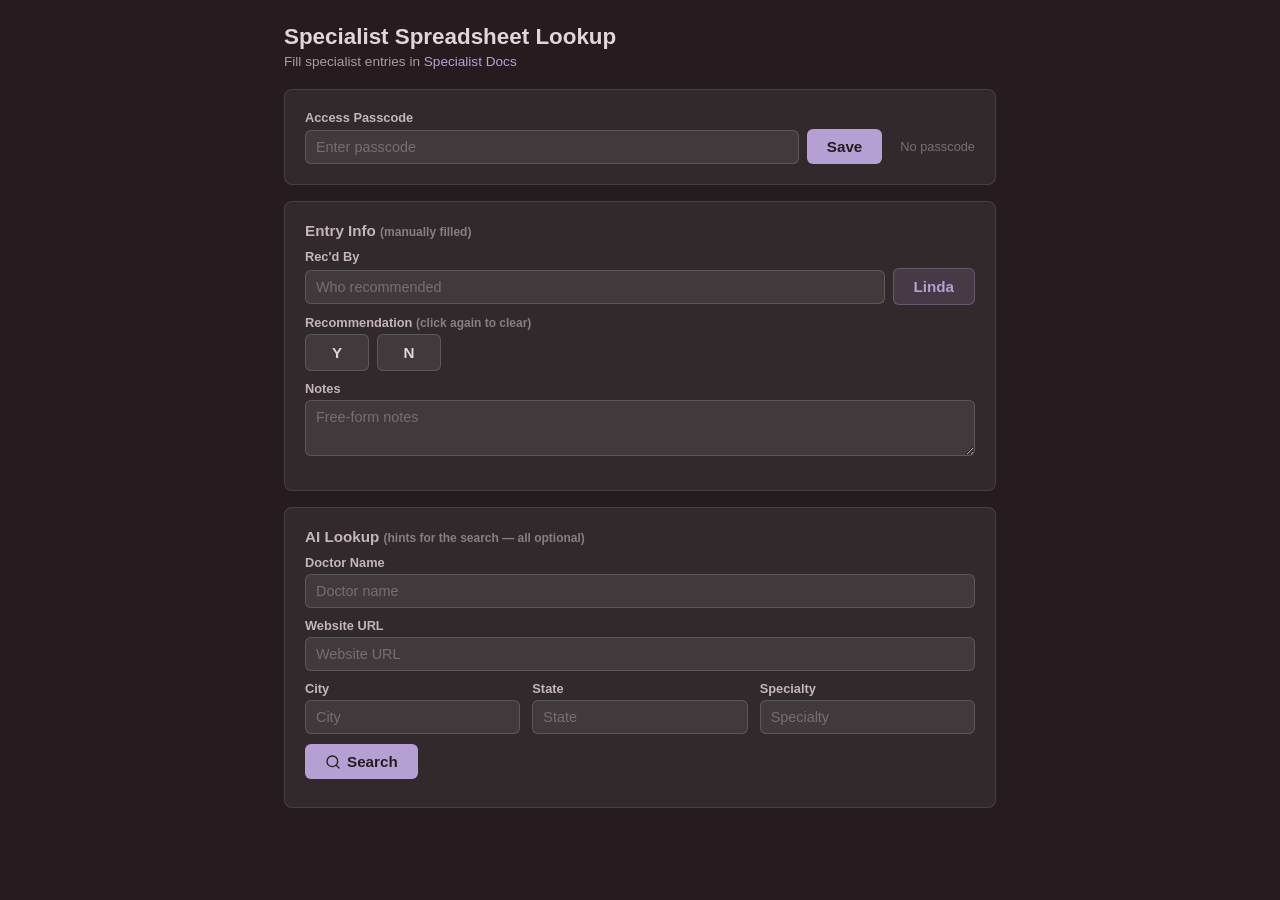
<file: fb171c00d15bb9c1.html>
<!DOCTYPE html>
<html lang="en">
<head>
  <meta charset="UTF-8">
  <meta name="viewport" content="width=device-width, initial-scale=1.0">
  <meta name="robots" content="noindex, nofollow">
  <title>Specialist Lookup</title>
  <style>
    * { box-sizing: border-box; margin: 0; padding: 0; }
    body { font-family: -apple-system, BlinkMacSystemFont, 'Segoe UI', sans-serif; max-width: 760px; margin: 0 auto; padding: 24px; background: rgb(38,28,32); color: #e0d6d9; }
    h1 { font-size: 1.4rem; margin-bottom: 4px; }
    h3 { font-size: 0.95rem; margin-bottom: 10px; color: #c4b5b9; }
    .subtitle { color: #a89a9e; font-size: 0.85rem; margin-bottom: 20px; }
    .subtitle a { color: rgb(180,160,210); text-decoration: none; }
    .subtitle a:hover { text-decoration: underline; }
    section { background: rgba(255,255,255,0.06); border: 1px solid rgba(255,255,255,0.1); border-radius: 8px; padding: 20px; margin-bottom: 16px; }
    label { display: block; font-size: 0.8rem; font-weight: 600; margin-bottom: 4px; color: #c4b5b9; }
    input[type="text"], input[type="password"], input[type="url"], input[type="number"], textarea {
      width: 100%; padding: 8px 10px; border: 1px solid rgba(255,255,255,0.15); border-radius: 6px; font-size: 0.9rem; margin-bottom: 10px; background: rgba(255,255,255,0.08); color: #e0d6d9; font-family: inherit;
    }
    textarea { resize: vertical; min-height: 56px; }
    input::placeholder, textarea::placeholder { color: #7a6d71; }
    input:focus, textarea:focus { outline: none; border-color: rgb(180,160,210); box-shadow: 0 0 0 2px rgba(180,160,210,0.3); }
    .row { display: flex; gap: 12px; }
    .row > div { flex: 1; }
    button {
      padding: 9px 20px; border: none; border-radius: 6px; font-size: 0.95rem; font-weight: 600; cursor: pointer; transition: background 0.15s;
    }
    .btn-primary { background: rgb(180,160,210); color: rgb(38,28,32); }
    .btn-primary:hover { background: rgb(160,140,195); }
    .btn-primary:disabled { background: rgba(180,160,210,0.4); cursor: not-allowed; }
    .btn-secondary { background: rgba(180,160,210,0.15); color: rgb(180,160,210); border: 1px solid rgba(180,160,210,0.3); }
    .btn-secondary:hover { background: rgba(180,160,210,0.25); }
    .btn-icon { display: inline-flex; align-items: center; gap: 6px; }
    .btn-icon svg { width: 16px; height: 16px; }
    .status-pill { display: inline-block; margin-left: 10px; font-size: 0.8rem; }
    .status-pill.set { color: #6fbf73; }
    .status-pill.unset { color: #7a6d71; }
    #results { display: none; }
    .confidence-badge {
      display: inline-block; padding: 1px 8px; border-radius: 10px; font-weight: 700; font-size: 0.8rem; color: #fff;
    }
    .stats { font-size: 0.78rem; color: #8a7d81; margin-top: 10px; display: flex; flex-wrap: wrap; gap: 4px 16px; }
    .stat-item { display: inline-flex; align-items: center; gap: 4px; }
    .error { color: #ef5350; font-size: 0.85rem; margin-top: 8px; white-space: pre-wrap; }
    .ok-msg { color: #6fbf73; font-size: 0.85rem; margin-top: 8px; }
    .spinner { display: inline-block; width: 14px; height: 14px; border: 2px solid rgba(255,255,255,0.15); border-top-color: rgb(180,160,210); border-radius: 50%; animation: spin 0.6s linear infinite; vertical-align: middle; margin-right: 6px; }
    @keyframes spin { to { transform: rotate(360deg); } }
    .field-grid { display: grid; grid-template-columns: 1fr 1fr; gap: 10px 12px; }
    .field-grid .full { grid-column: 1 / -1; }
    .section-hint { font-size: 0.75rem; color: #8a7d81; margin-bottom: 10px; }
    .yn-group { display: flex; gap: 8px; margin-bottom: 10px; }
    .yn-btn { flex: 0 0 64px; padding: 9px 0; background: rgba(255,255,255,0.08); color: #e0d6d9; border: 1px solid rgba(255,255,255,0.15); border-radius: 6px; font-weight: 600; cursor: pointer; }
    .yn-btn:hover { background: rgba(255,255,255,0.14); }
    .yn-btn.active { background: rgb(180,160,210); color: rgb(38,28,32); border-color: rgb(180,160,210); }
  </style>
</head>
<body>
  <h1>Specialist Spreadsheet Lookup</h1>
  <p class="subtitle">Fill specialist entries in <a href="https://docs.google.com/spreadsheets/d/16W8Ww12LPx_zIERXYRNdT2VoAsUKqEi3X2edYB291-s/edit?gid=963110880#gid=963110880">Specialist Docs</a></p>

  <!-- Passcode -->
  <section>
    <label for="passcode">Access Passcode</label>
    <div style="display:flex; gap:8px; align-items:center;">
      <input type="password" id="passcode" placeholder="Enter passcode" style="margin-bottom:0; flex:1;">
      <button class="btn-primary" onclick="savePasscode()">Save</button>
      <span id="passcodeStatus" class="status-pill unset">No passcode</span>
    </div>
  </section>

  <!-- Manual entry info -->
  <section>
    <h3>Entry Info <span class="section-hint">(manually filled)</span></h3>
    <label for="recdBy">Rec'd By</label>
    <div style="display:flex; gap:8px; align-items:center; margin-bottom:10px;">
      <input type="text" id="recdBy" placeholder="Who recommended" style="margin-bottom:0; flex:1;">
      <button type="button" class="btn-secondary" onclick="document.getElementById('recdBy').value='Linda'">Linda</button>
    </div>
    <label>Recommendation <span class="section-hint">(click again to clear)</span></label>
    <div class="yn-group">
      <button type="button" class="yn-btn" data-val="Y" onclick="setRecommendation('Y')">Y</button>
      <button type="button" class="yn-btn" data-val="N" onclick="setRecommendation('N')">N</button>
    </div>
    <label for="notesManual">Notes</label>
    <textarea id="notesManual" placeholder="Free-form notes"></textarea>
  </section>

  <!-- AI Search -->
  <section>
    <h3>AI Lookup <span class="section-hint">(hints for the search — all optional)</span></h3>
    <label for="doctorName">Doctor Name</label>
    <input type="text" id="doctorName" placeholder="Doctor name">
    <label for="websiteUrl">Website URL</label>
    <input type="url" id="websiteUrl" placeholder="Website URL">
    <div class="row">
      <div>
        <label for="searchCity">City</label>
        <input type="text" id="searchCity" placeholder="City">
      </div>
      <div>
        <label for="searchState">State</label>
        <input type="text" id="searchState" placeholder="State">
      </div>
      <div>
        <label for="specialty">Specialty</label>
        <input type="text" id="specialty" placeholder="Specialty">
      </div>
    </div>
    <button class="btn-primary btn-icon" id="searchBtn" onclick="search()">
      <svg xmlns="http://www.w3.org/2000/svg" width="24" height="24" viewBox="0 0 24 24" fill="none" stroke="currentColor" stroke-width="2" stroke-linecap="round" stroke-linejoin="round"><path d="m21 21-4.34-4.34"/><circle cx="11" cy="11" r="8"/></svg>
      <span id="searchBtnText">Search</span>
    </button>
    <span id="searchStatus"></span>
    <div id="searchError" class="error"></div>
  </section>

  <!-- Review & Submit -->
  <section id="results">
    <h3>Review &amp; Submit <span class="section-hint">(edit anything before submitting)</span></h3>
    <div class="field-grid">
      <div class="full"><label for="f_doctor_name">Doctor Name</label><input type="text" id="f_doctor_name"></div>
      <div class="full"><label for="f_website">Website</label>
        <div style="display:flex; gap:8px; align-items:center;">
          <input type="text" id="f_website" style="margin-bottom:0; flex:1;">
          <button type="button" class="btn-secondary btn-icon" onclick="verifyWebsite()" title="Open site to verify">
            <svg xmlns="http://www.w3.org/2000/svg" width="24" height="24" viewBox="0 0 24 24" fill="none" stroke="currentColor" stroke-width="2" stroke-linecap="round" stroke-linejoin="round"><path d="M15 3h6v6"/><path d="M10 14 21 3"/><path d="M18 13v6a2 2 0 0 1-2 2H5a2 2 0 0 1-2-2V8a2 2 0 0 1 2-2h6"/></svg>
            Verify
          </button>
        </div>
      </div>
      <div><label for="f_title">Title</label><input type="text" id="f_title"></div>
      <div><label for="f_field">Field</label><input type="text" id="f_field"></div>
      <div><label for="f_subspecialty">Subspecialty</label><input type="text" id="f_subspecialty"></div>
      <div><label for="f_email">Email</label><input type="text" id="f_email"></div>
      <div class="full"><label for="f_street">Street</label><input type="text" id="f_street"></div>
      <div><label for="f_city">City</label><input type="text" id="f_city"></div>
      <div><label for="f_state">State</label><input type="text" id="f_state"></div>
      <div><label for="f_country">Country</label><input type="text" id="f_country"></div>
      <div><label for="f_phone">Phone</label><input type="text" id="f_phone"></div>
      <div class="full"><label for="f_chases_notes">Chase's Notes <span class="section-hint">(flags: doesn't take insurance; no longer practicing; outside the U.S.; accepts telehealth; multiple locations; multiple phone numbers)</span></label><textarea id="f_chases_notes"></textarea></div>
    </div>

    <div class="stats">
      <span class="stat-item"><span id="confidenceBadge" class="confidence-badge"></span></span>
      <span class="stat-item" id="statTime"></span>
      <span class="stat-item" id="statCost"></span>
      <span class="stat-item" id="statSearches"></span>
      <span class="stat-item" id="statIn"></span>
      <span class="stat-item" id="statOut"></span>
    </div>

    <div style="margin-top:14px; display:flex; gap:10px; align-items:center; flex-wrap:wrap;">
      <button class="btn-primary btn-icon" id="submitBtn" onclick="submitRow()">
        <svg xmlns="http://www.w3.org/2000/svg" width="24" height="24" viewBox="0 0 24 24" fill="none" stroke="currentColor" stroke-width="2" stroke-linecap="round" stroke-linejoin="round"><path d="M5 12h14"/><path d="m12 5 7 7-7 7"/></svg>
        <span id="submitBtnText">Submit to Sheet</span>
      </button>
      <button class="btn-secondary" onclick="resetForNewSearch()">New Entry</button>
      <span id="submitStatus"></span>
    </div>
    <div id="submitError" class="error"></div>
    <div id="submitOk" class="ok-msg"></div>
  </section>

  <script>
    // -------- Config --------
    // Paste your Apps Script Web App /exec URL here after deploying Code.gs.
    const APPS_SCRIPT_URL = 'https://script.google.com/macros/s/AKfycbzkOcbFw0r8iWkoF0QFwK0GmgRAuUaQ61vfGM3ckHorc6Rl5JKQecnoNngemK3MpaZy/exec';

    // -------- Passcode (stored locally so it persists across tabs) --------
    function savePasscode() {
      const v = document.getElementById('passcode').value.trim();
      if (!v) return;
      localStorage.setItem('specialist_passcode', v);
      document.getElementById('passcode').value = '';
      updatePasscodeStatus();
    }
    function updatePasscodeStatus() {
      const el = document.getElementById('passcodeStatus');
      if (localStorage.getItem('specialist_passcode')) {
        el.textContent = 'Passcode set ✓';
        el.className = 'status-pill set';
      } else {
        el.textContent = 'No passcode';
        el.className = 'status-pill unset';
      }
    }
    updatePasscodeStatus();

    function getPasscode() {
      return localStorage.getItem('specialist_passcode') || '';
    }

    // -------- Backend call (avoids CORS preflight by using text/plain) --------
    async function callBackend(payload) {
      if (!APPS_SCRIPT_URL || APPS_SCRIPT_URL.startsWith('REPLACE_')) {
        throw new Error('Backend URL not configured. Edit APPS_SCRIPT_URL in index.html.');
      }
      const resp = await fetch(APPS_SCRIPT_URL, {
        method: 'POST',
        headers: { 'Content-Type': 'text/plain;charset=utf-8' },
        body: JSON.stringify(payload),
      });
      const text = await resp.text();
      let data;
      try { data = JSON.parse(text); } catch (_) { throw new Error('Bad response from backend: ' + text.slice(0, 200)); }
      if (!data.ok) throw new Error(data.error || 'Unknown backend error');
      return data;
    }

    // -------- Confidence color --------
    function getConfidenceColor(score) {
      if (score <= 3) return '#c62828';
      if (score <= 5) return '#e65100';
      if (score <= 7) return '#f9a825';
      return '#2e7d32';
    }

    function estimateCost(usage, numSearches) {
      const inputCost  = (usage.input_tokens  || 0) / 1_000_000 * 3;
      const outputCost = (usage.output_tokens || 0) / 1_000_000 * 15;
      const searchCost = numSearches * 0.01;
      return inputCost + outputCost + searchCost;
    }

    // -------- Recommendation Y/N --------
    function setRecommendation(val) {
      const btn = document.querySelector(`.yn-btn[data-val="${val}"]`);
      const alreadyActive = btn && btn.classList.contains('active');
      document.querySelectorAll('.yn-btn').forEach(b => b.classList.remove('active'));
      if (btn && !alreadyActive) btn.classList.add('active');
    }
    function getRecommendation() {
      const active = document.querySelector('.yn-btn.active');
      return active ? active.dataset.val : '';
    }

    // -------- Open website to verify --------
    function verifyWebsite() {
      let url = document.getElementById('f_website').value.trim();
      if (!url) return;
      if (!/^https?:\/\//i.test(url)) url = 'https://' + url;
      window.open(url, '_blank', 'noopener');
    }

    // -------- Reset --------
    function resetForNewSearch() {
      ['recdBy','notesManual','doctorName','websiteUrl','searchCity','searchState','specialty',
       'f_doctor_name','f_website','f_title','f_field','f_subspecialty','f_email','f_street','f_city',
       'f_state','f_country','f_phone','f_chases_notes'].forEach(id => {
         const el = document.getElementById(id); if (el) el.value = '';
      });
      document.querySelectorAll('.yn-btn').forEach(b => b.classList.remove('active'));
      document.getElementById('results').style.display = 'none';
      document.getElementById('searchError').textContent = '';
      document.getElementById('submitError').textContent = '';
      document.getElementById('submitOk').textContent = '';
      document.getElementById('recdBy').focus();
    }

    // -------- Main search --------
    async function search() {
      if (!getPasscode()) {
        document.getElementById('searchError').textContent = 'Please set your passcode first.';
        return;
      }

      const name      = document.getElementById('doctorName').value.trim();
      const url       = document.getElementById('websiteUrl').value.trim();
      const city      = document.getElementById('searchCity').value.trim();
      const state     = document.getElementById('searchState').value.trim();
      const specialty = document.getElementById('specialty').value.trim();
      const cityState = [city, state].filter(Boolean).join(', ');

      if (!name && !url) {
        document.getElementById('searchError').textContent = 'Please enter at least a doctor name or website URL.';
        return;
      }

      document.getElementById('searchError').textContent = '';
      document.getElementById('submitError').textContent = '';
      document.getElementById('submitOk').textContent = '';
      const btn = document.getElementById('searchBtn');
      btn.disabled = true;
      document.getElementById('searchStatus').innerHTML = '<span class="spinner"></span>Searching...';

      const startTime = performance.now();

      let query = 'Look up this medical provider and return their information:\n';
      if (name)      query += `Name: ${name}\n`;
      if (url)       query += `Website/URL: ${url}\n`;
      if (cityState) query += `Location: ${cityState}\n`;
      if (specialty) query += `Specialty: ${specialty}\n`;

      const systemPrompt = `You are a medical provider research assistant. Given provider details, use web search to find accurate information about the provider.

CRITICAL: Your final response must be ONLY a raw JSON object. No introductory text, no explanation, no markdown, no code fences. Just the JSON object starting with { and ending with }.

The JSON object must have these exact fields, matching the spreadsheet columns (# | Doctor Name | Rec'd By | Recommendation | Website | Title | Field | Subspecialty | Street | City | State | Email | Phone | Notes | Year | Country | Chase's Notes). You fill the AI-derived fields only:
{
  "doctor_name": "(Dr) First Last — if they are a doctor, prefix with 'Dr' (no period), then first name, then last name. Do NOT include suffixes like MD, DO, etc. in this field. Example: 'Dr Jane Smith' or 'Jane Smith' if not a doctor.",
  "website": "Their practice/profile URL",
  "title": "Their professional title/credentials (MD, DO, NP, PA-C, DPT, etc.)",
  "field": "Broad medical specialty only (e.g. Rheumatology, Cardiology, Genetics, Physical Therapy, Allergy & Immunology). No subspecialties here.",
  "subspecialty": "Subspecialty if applicable (e.g. Pediatric Rheumatology, Interventional Cardiology). Empty string if none.",
  "street": "Practice street address",
  "city": "City",
  "state": "State/Province abbreviation (2 letters for U.S.)",
  "country": "Country name (e.g. United States, Canada, United Kingdom)",
  "email": "Practice or provider email if publicly listed. Leave as empty string if not clearly found — do NOT guess.",
  "phone": "Phone number",
  "chases_notes": "Only include flags from this exact list, separated by semicolons, if they apply: doesn't take insurance; no longer practicing; outside the U.S.; accepts telehealth; multiple locations; multiple phone numbers. For 'multiple locations' and 'multiple phone numbers', just note that there are several — do NOT try to figure out which clinic the provider primarily works at, or which number is phone vs. fax. That can be sorted out later. If none apply, use an empty string.",
  "confidence": 8
}

The "confidence" field is 0-10: how confident you are in the accuracy of the data.
- 9-10: Found official website or verified directory listing with all details confirmed
- 7-8: Found on reputable medical directories, most details confirmed
- 5-6: Found some info but had to piece together from multiple sources
- 3-4: Limited info found, some fields are best guesses
- 0-2: Very little found, most fields uncertain

If you cannot find a field, use an empty string "". Never make up information — leave fields blank rather than guessing. Email and phone especially: leave blank rather than guessing.

Remember: output ONLY the JSON object. No other text before or after it.`;

      try {
        const backend = await callBackend({
          action: 'lookup',
          passcode: getPasscode(),
          anthropicRequest: {
            model: 'claude-sonnet-4-6',
            max_tokens: 1500,
            system: systemPrompt,
            tools: [{ type: 'web_search_20250305', name: 'web_search', max_uses: 5 }],
            messages: [{ role: 'user', content: query }],
          },
        });

        const data = backend.data;
        const elapsed = ((performance.now() - startTime) / 1000).toFixed(1);

        let numSearches = 0;
        for (const block of data.content) {
          if (block.type === 'web_search_tool_result') numSearches++;
        }

        const textBlocks = data.content
          .filter(b => b.type === 'text' && b.text.trim())
          .map(b => b.text.trim());

        if (textBlocks.length === 0) throw new Error('No text response from API.');

        let result = null;
        for (const raw of textBlocks) {
          let cleaned = raw.replace(/```(?:json)?\s*/gi, '').replace(/\s*```/gi, '').trim();
          try { result = JSON.parse(cleaned); break; } catch (_) {}
          const match = cleaned.match(/\{[^{}]*"confidence"\s*:\s*\d+[^{}]*\}/s);
          if (match) { try { result = JSON.parse(match[0]); break; } catch (_) {} }
          const broad = cleaned.match(/\{[\s\S]*\}/);
          if (broad) { try { result = JSON.parse(broad[0]); break; } catch (_) {} }
        }
        if (!result) throw new Error('Could not parse JSON from response:\n' + textBlocks[textBlocks.length - 1].slice(0, 300));

        // Populate editable fields (only overwrite empty ones so manual edits survive re-search)
        const map = {
          f_doctor_name: 'doctor_name',
          f_website:     'website',
          f_title:       'title',
          f_field:       'field',
          f_subspecialty:'subspecialty',
          f_email:       'email',
          f_street:      'street',
          f_city:        'city',
          f_state:       'state',
          f_country:     'country',
          f_phone:       'phone',
          f_chases_notes:'chases_notes',
        };
        for (const [fid, key] of Object.entries(map)) {
          const el = document.getElementById(fid);
          if (!el.value) el.value = result[key] || '';
        }

        // Confidence + stats
        const confidence = Math.round(result.confidence ?? 0);
        const badge = document.getElementById('confidenceBadge');
        badge.textContent = `Confidence: ${confidence}/10`;
        badge.style.background = getConfidenceColor(confidence);

        const cost = estimateCost(data.usage, numSearches);
        document.getElementById('statTime').textContent      = elapsed + 's';
        document.getElementById('statCost').textContent      = '~$' + cost.toFixed(4);
        document.getElementById('statSearches').textContent  = numSearches + ' searches';
        document.getElementById('statIn').textContent        = data.usage.input_tokens + ' in';
        document.getElementById('statOut').textContent       = data.usage.output_tokens + ' out';

        document.getElementById('results').style.display = 'block';
      } catch (err) {
        document.getElementById('searchError').textContent = err.message;
      } finally {
        btn.disabled = false;
        document.getElementById('searchStatus').innerHTML = '';
      }
    }

    // -------- Submit to sheet --------
    async function submitRow() {
      if (!getPasscode()) {
        document.getElementById('submitError').textContent = 'Please set your passcode first.';
        return;
      }

      const stamp = new Date().toLocaleDateString('en-US', { month: 'long', day: 'numeric', year: 'numeric' });
      const chasesNotes = document.getElementById('f_chases_notes').value.trim();
      const stampLine = `Generated from form submission ${stamp}`;
      const chasesNotesWithStamp = chasesNotes ? `${chasesNotes}; ${stampLine}` : stampLine;

      const row = {
        '#':              '',
        'Doctor Name':    document.getElementById('f_doctor_name').value.trim(),
        "Rec'd By":       document.getElementById('recdBy').value.trim(),
        'Recommendation': getRecommendation(),
        'Website':        document.getElementById('f_website').value.trim(),
        'Title':          document.getElementById('f_title').value.trim(),
        'Field':          document.getElementById('f_field').value.trim(),
        'Subspecialty':   document.getElementById('f_subspecialty').value.trim(),
        'Street':         document.getElementById('f_street').value.trim(),
        'City':           document.getElementById('f_city').value.trim(),
        'State':          document.getElementById('f_state').value.trim(),
        'Email':          document.getElementById('f_email').value.trim(),
        'Phone':          document.getElementById('f_phone').value.trim(),
        'Notes':          document.getElementById('notesManual').value.trim(),
        'Year':           String(new Date().getFullYear()),
        'Country':        document.getElementById('f_country').value.trim(),
        "Chase's Notes":  chasesNotesWithStamp,
      };

      const btn = document.getElementById('submitBtn');
      btn.disabled = true;
      document.getElementById('submitError').textContent = '';
      document.getElementById('submitOk').textContent = '';
      document.getElementById('submitStatus').innerHTML = '<span class="spinner"></span>Submitting...';

      try {
        const res = await callBackend({ action: 'submit', passcode: getPasscode(), row });
        document.getElementById('submitOk').textContent = `Added to row ${res.rowNumber}. Ready for next entry.`;
        setTimeout(resetForNewSearch, 800);
      } catch (err) {
        document.getElementById('submitError').textContent = err.message;
      } finally {
        btn.disabled = false;
        document.getElementById('submitStatus').innerHTML = '';
      }
    }

    // -------- Keyboard --------
    document.querySelectorAll('#doctorName, #websiteUrl, #searchCity, #searchState, #specialty').forEach(el => {
      el.addEventListener('keydown', e => { if (e.key === 'Enter') search(); });
    });
    document.getElementById('passcode').addEventListener('keydown', e => { if (e.key === 'Enter') savePasscode(); });
  </script>
</body>
</html>
</file>
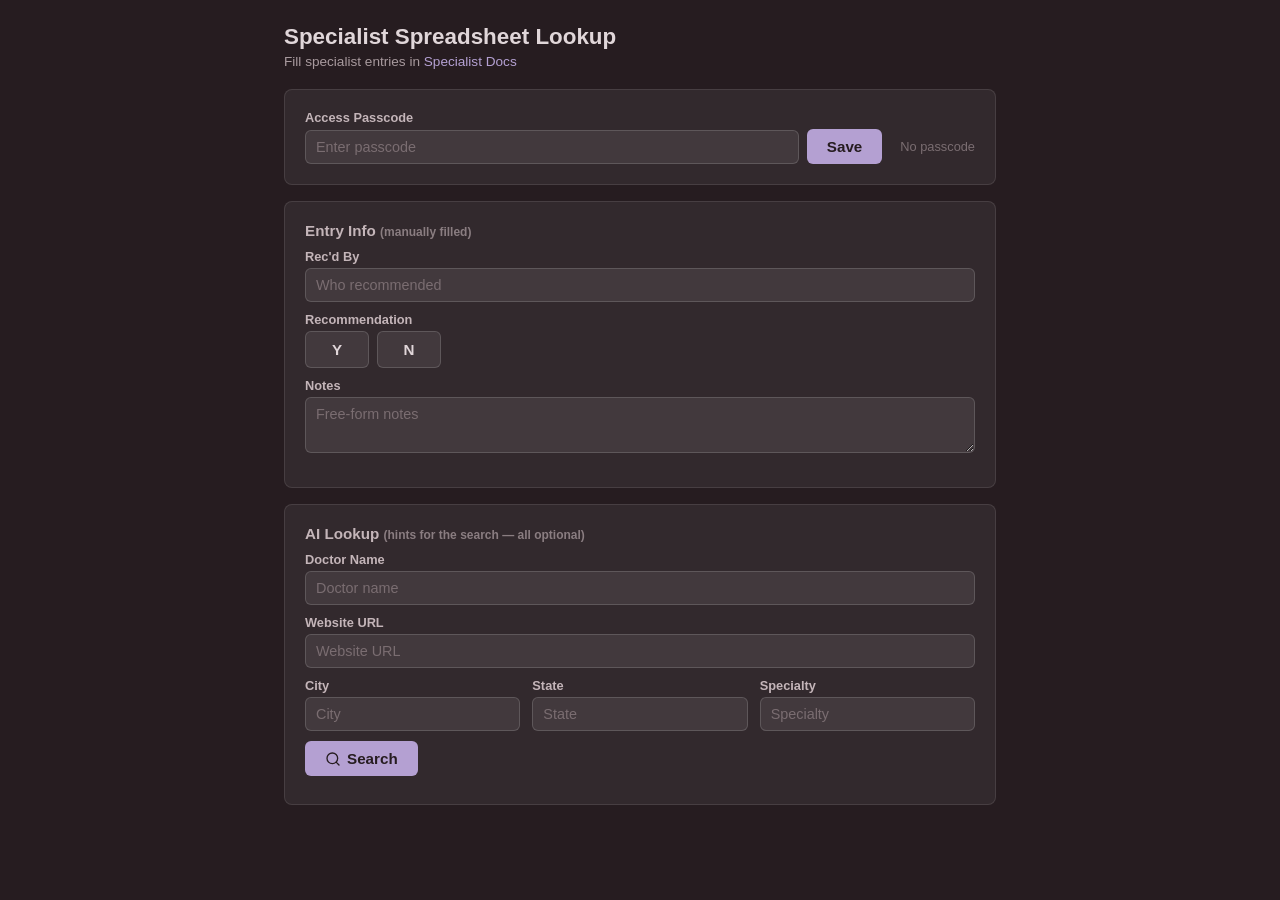
<file: specialist.html>
<!DOCTYPE html>
<html lang="en">
<head>
  <meta charset="UTF-8">
  <meta name="viewport" content="width=device-width, initial-scale=1.0">
  <meta name="robots" content="noindex, nofollow">
  <title>Specialist Lookup</title>
  <style>
    * { box-sizing: border-box; margin: 0; padding: 0; }
    body { font-family: -apple-system, BlinkMacSystemFont, 'Segoe UI', sans-serif; max-width: 760px; margin: 0 auto; padding: 24px; background: rgb(38,28,32); color: #e0d6d9; }
    h1 { font-size: 1.4rem; margin-bottom: 4px; }
    h3 { font-size: 0.95rem; margin-bottom: 10px; color: #c4b5b9; }
    .subtitle { color: #a89a9e; font-size: 0.85rem; margin-bottom: 20px; }
    .subtitle a { color: rgb(180,160,210); text-decoration: none; }
    .subtitle a:hover { text-decoration: underline; }
    section { background: rgba(255,255,255,0.06); border: 1px solid rgba(255,255,255,0.1); border-radius: 8px; padding: 20px; margin-bottom: 16px; }
    label { display: block; font-size: 0.8rem; font-weight: 600; margin-bottom: 4px; color: #c4b5b9; }
    input[type="text"], input[type="password"], input[type="url"], input[type="number"], textarea {
      width: 100%; padding: 8px 10px; border: 1px solid rgba(255,255,255,0.15); border-radius: 6px; font-size: 0.9rem; margin-bottom: 10px; background: rgba(255,255,255,0.08); color: #e0d6d9; font-family: inherit;
    }
    textarea { resize: vertical; min-height: 56px; }
    input::placeholder, textarea::placeholder { color: #7a6d71; }
    input:focus, textarea:focus { outline: none; border-color: rgb(180,160,210); box-shadow: 0 0 0 2px rgba(180,160,210,0.3); }
    .row { display: flex; gap: 12px; }
    .row > div { flex: 1; }
    button {
      padding: 9px 20px; border: none; border-radius: 6px; font-size: 0.95rem; font-weight: 600; cursor: pointer; transition: background 0.15s;
    }
    .btn-primary { background: rgb(180,160,210); color: rgb(38,28,32); }
    .btn-primary:hover { background: rgb(160,140,195); }
    .btn-primary:disabled { background: rgba(180,160,210,0.4); cursor: not-allowed; }
    .btn-secondary { background: rgba(180,160,210,0.15); color: rgb(180,160,210); border: 1px solid rgba(180,160,210,0.3); }
    .btn-secondary:hover { background: rgba(180,160,210,0.25); }
    .btn-icon { display: inline-flex; align-items: center; gap: 6px; }
    .btn-icon svg { width: 16px; height: 16px; }
    .status-pill { display: inline-block; margin-left: 10px; font-size: 0.8rem; }
    .status-pill.set { color: #6fbf73; }
    .status-pill.unset { color: #7a6d71; }
    #results { display: none; }
    .confidence-badge {
      display: inline-block; padding: 1px 8px; border-radius: 10px; font-weight: 700; font-size: 0.8rem; color: #fff;
    }
    .stats { font-size: 0.78rem; color: #8a7d81; margin-top: 10px; display: flex; flex-wrap: wrap; gap: 4px 16px; }
    .stat-item { display: inline-flex; align-items: center; gap: 4px; }
    .error { color: #ef5350; font-size: 0.85rem; margin-top: 8px; white-space: pre-wrap; }
    .ok-msg { color: #6fbf73; font-size: 0.85rem; margin-top: 8px; }
    .spinner { display: inline-block; width: 14px; height: 14px; border: 2px solid rgba(255,255,255,0.15); border-top-color: rgb(180,160,210); border-radius: 50%; animation: spin 0.6s linear infinite; vertical-align: middle; margin-right: 6px; }
    @keyframes spin { to { transform: rotate(360deg); } }
    .field-grid { display: grid; grid-template-columns: 1fr 1fr; gap: 10px 12px; }
    .field-grid .full { grid-column: 1 / -1; }
    .section-hint { font-size: 0.75rem; color: #8a7d81; margin-bottom: 10px; }
    .yn-group { display: flex; gap: 8px; margin-bottom: 10px; }
    .yn-btn { flex: 0 0 64px; padding: 9px 0; background: rgba(255,255,255,0.08); color: #e0d6d9; border: 1px solid rgba(255,255,255,0.15); border-radius: 6px; font-weight: 600; cursor: pointer; }
    .yn-btn:hover { background: rgba(255,255,255,0.14); }
    .yn-btn.active { background: rgb(180,160,210); color: rgb(38,28,32); border-color: rgb(180,160,210); }
  </style>
</head>
<body>
  <h1>Specialist Spreadsheet Lookup</h1>
  <p class="subtitle">Fill specialist entries in <a href="https://docs.google.com/spreadsheets/d/16W8Ww12LPx_zIERXYRNdT2VoAsUKqEi3X2edYB291-s/edit?gid=963110880#gid=963110880">Specialist Docs</a></p>

  <!-- Passcode -->
  <section>
    <label for="passcode">Access Passcode</label>
    <div style="display:flex; gap:8px; align-items:center;">
      <input type="password" id="passcode" placeholder="Enter passcode" style="margin-bottom:0; flex:1;">
      <button class="btn-primary" onclick="savePasscode()">Save</button>
      <span id="passcodeStatus" class="status-pill unset">No passcode</span>
    </div>
  </section>

  <!-- Manual entry info -->
  <section>
    <h3>Entry Info <span class="section-hint">(manually filled)</span></h3>
    <label for="recdBy">Rec'd By</label>
    <input type="text" id="recdBy" placeholder="Who recommended">
    <label>Recommendation</label>
    <div class="yn-group">
      <button type="button" class="yn-btn" data-val="Y" onclick="setRecommendation('Y')">Y</button>
      <button type="button" class="yn-btn" data-val="N" onclick="setRecommendation('N')">N</button>
    </div>
    <label for="notesManual">Notes</label>
    <textarea id="notesManual" placeholder="Free-form notes"></textarea>
  </section>

  <!-- AI Search -->
  <section>
    <h3>AI Lookup <span class="section-hint">(hints for the search — all optional)</span></h3>
    <label for="doctorName">Doctor Name</label>
    <input type="text" id="doctorName" placeholder="Doctor name">
    <label for="websiteUrl">Website URL</label>
    <input type="url" id="websiteUrl" placeholder="Website URL">
    <div class="row">
      <div>
        <label for="searchCity">City</label>
        <input type="text" id="searchCity" placeholder="City">
      </div>
      <div>
        <label for="searchState">State</label>
        <input type="text" id="searchState" placeholder="State">
      </div>
      <div>
        <label for="specialty">Specialty</label>
        <input type="text" id="specialty" placeholder="Specialty">
      </div>
    </div>
    <button class="btn-primary btn-icon" id="searchBtn" onclick="search()">
      <svg xmlns="http://www.w3.org/2000/svg" width="24" height="24" viewBox="0 0 24 24" fill="none" stroke="currentColor" stroke-width="2" stroke-linecap="round" stroke-linejoin="round"><path d="m21 21-4.34-4.34"/><circle cx="11" cy="11" r="8"/></svg>
      <span id="searchBtnText">Search</span>
    </button>
    <span id="searchStatus"></span>
    <div id="searchError" class="error"></div>
  </section>

  <!-- Review & Submit -->
  <section id="results">
    <h3>Review &amp; Submit <span class="section-hint">(edit anything before submitting)</span></h3>
    <div class="field-grid">
      <div class="full"><label for="f_doctor_name">Doctor Name</label><input type="text" id="f_doctor_name"></div>
      <div class="full"><label for="f_website">Website</label><input type="text" id="f_website"></div>
      <div><label for="f_title">Title</label><input type="text" id="f_title"></div>
      <div><label for="f_field">Field</label><input type="text" id="f_field"></div>
      <div><label for="f_subspecialty">Subspecialty</label><input type="text" id="f_subspecialty"></div>
      <div><label for="f_email">Email</label><input type="text" id="f_email"></div>
      <div class="full"><label for="f_street">Street</label><input type="text" id="f_street"></div>
      <div><label for="f_city">City</label><input type="text" id="f_city"></div>
      <div><label for="f_state">State</label><input type="text" id="f_state"></div>
      <div><label for="f_country">Country</label><input type="text" id="f_country"></div>
      <div><label for="f_phone">Phone</label><input type="text" id="f_phone"></div>
      <div class="full"><label for="f_chases_notes">Chase's Notes <span class="section-hint">(flags: doesn't take insurance; no longer practicing; outside the U.S.; accepts telehealth)</span></label><textarea id="f_chases_notes"></textarea></div>
    </div>

    <div class="stats">
      <span class="stat-item"><span id="confidenceBadge" class="confidence-badge"></span></span>
      <span class="stat-item" id="statTime"></span>
      <span class="stat-item" id="statCost"></span>
      <span class="stat-item" id="statSearches"></span>
      <span class="stat-item" id="statIn"></span>
      <span class="stat-item" id="statOut"></span>
    </div>

    <div style="margin-top:14px; display:flex; gap:10px; align-items:center; flex-wrap:wrap;">
      <button class="btn-primary btn-icon" id="submitBtn" onclick="submitRow()">
        <svg xmlns="http://www.w3.org/2000/svg" width="24" height="24" viewBox="0 0 24 24" fill="none" stroke="currentColor" stroke-width="2" stroke-linecap="round" stroke-linejoin="round"><path d="M5 12h14"/><path d="m12 5 7 7-7 7"/></svg>
        <span id="submitBtnText">Submit to Sheet</span>
      </button>
      <button class="btn-secondary" onclick="resetForNewSearch()">New Entry</button>
      <span id="submitStatus"></span>
    </div>
    <div id="submitError" class="error"></div>
    <div id="submitOk" class="ok-msg"></div>
  </section>

  <script>
    // -------- Config --------
    // Paste your Apps Script Web App /exec URL here after deploying Code.gs.
    const APPS_SCRIPT_URL = 'https://script.google.com/macros/s/AKfycbzVRyn0BfaViekuoCs4r1GGlm8RGJ8syrbtG5EPKIYBqhG-uyvif-bkKD5-E2vQl0r4/exec';

    // -------- Passcode (stored locally so it persists across tabs) --------
    function savePasscode() {
      const v = document.getElementById('passcode').value.trim();
      if (!v) return;
      localStorage.setItem('specialist_passcode', v);
      document.getElementById('passcode').value = '';
      updatePasscodeStatus();
    }
    function updatePasscodeStatus() {
      const el = document.getElementById('passcodeStatus');
      if (localStorage.getItem('specialist_passcode')) {
        el.textContent = 'Passcode set ✓';
        el.className = 'status-pill set';
      } else {
        el.textContent = 'No passcode';
        el.className = 'status-pill unset';
      }
    }
    updatePasscodeStatus();

    function getPasscode() {
      return localStorage.getItem('specialist_passcode') || '';
    }

    // -------- Backend call (avoids CORS preflight by using text/plain) --------
    async function callBackend(payload) {
      if (!APPS_SCRIPT_URL || APPS_SCRIPT_URL.startsWith('REPLACE_')) {
        throw new Error('Backend URL not configured. Edit APPS_SCRIPT_URL in index.html.');
      }
      const resp = await fetch(APPS_SCRIPT_URL, {
        method: 'POST',
        headers: { 'Content-Type': 'text/plain;charset=utf-8' },
        body: JSON.stringify(payload),
      });
      const text = await resp.text();
      let data;
      try { data = JSON.parse(text); } catch (_) { throw new Error('Bad response from backend: ' + text.slice(0, 200)); }
      if (!data.ok) throw new Error(data.error || 'Unknown backend error');
      return data;
    }

    // -------- Confidence color --------
    function getConfidenceColor(score) {
      if (score <= 3) return '#c62828';
      if (score <= 5) return '#e65100';
      if (score <= 7) return '#f9a825';
      return '#2e7d32';
    }

    function estimateCost(usage, numSearches) {
      const inputCost  = (usage.input_tokens  || 0) / 1_000_000 * 3;
      const outputCost = (usage.output_tokens || 0) / 1_000_000 * 15;
      const searchCost = numSearches * 0.01;
      return inputCost + outputCost + searchCost;
    }

    // -------- Recommendation Y/N --------
    function setRecommendation(val) {
      document.querySelectorAll('.yn-btn').forEach(b => {
        b.classList.toggle('active', b.dataset.val === val);
      });
    }
    function getRecommendation() {
      const active = document.querySelector('.yn-btn.active');
      return active ? active.dataset.val : '';
    }

    // -------- Reset --------
    function resetForNewSearch() {
      ['recdBy','notesManual','doctorName','websiteUrl','searchCity','searchState','specialty',
       'f_doctor_name','f_website','f_title','f_field','f_subspecialty','f_email','f_street','f_city',
       'f_state','f_country','f_phone','f_chases_notes'].forEach(id => {
         const el = document.getElementById(id); if (el) el.value = '';
      });
      document.querySelectorAll('.yn-btn').forEach(b => b.classList.remove('active'));
      document.getElementById('results').style.display = 'none';
      document.getElementById('searchError').textContent = '';
      document.getElementById('submitError').textContent = '';
      document.getElementById('submitOk').textContent = '';
      document.getElementById('recdBy').focus();
    }

    // -------- Main search --------
    async function search() {
      if (!getPasscode()) {
        document.getElementById('searchError').textContent = 'Please set your passcode first.';
        return;
      }

      const name      = document.getElementById('doctorName').value.trim();
      const url       = document.getElementById('websiteUrl').value.trim();
      const city      = document.getElementById('searchCity').value.trim();
      const state     = document.getElementById('searchState').value.trim();
      const specialty = document.getElementById('specialty').value.trim();
      const cityState = [city, state].filter(Boolean).join(', ');

      if (!name && !url) {
        document.getElementById('searchError').textContent = 'Please enter at least a doctor name or website URL.';
        return;
      }

      document.getElementById('searchError').textContent = '';
      document.getElementById('submitError').textContent = '';
      document.getElementById('submitOk').textContent = '';
      const btn = document.getElementById('searchBtn');
      btn.disabled = true;
      document.getElementById('searchStatus').innerHTML = '<span class="spinner"></span>Searching...';

      const startTime = performance.now();

      let query = 'Look up this medical provider and return their information:\n';
      if (name)      query += `Name: ${name}\n`;
      if (url)       query += `Website/URL: ${url}\n`;
      if (cityState) query += `Location: ${cityState}\n`;
      if (specialty) query += `Specialty: ${specialty}\n`;

      const systemPrompt = `You are a medical provider research assistant. Given provider details, use web search to find accurate information about the provider.

CRITICAL: Your final response must be ONLY a raw JSON object. No introductory text, no explanation, no markdown, no code fences. Just the JSON object starting with { and ending with }.

The JSON object must have these exact fields, matching the spreadsheet columns (# | Doctor Name | Rec'd By | Recommendation | Website | Title | Field | Subspecialty | Street | City | State | Email | Phone | Notes | Year | Country | Chase's Notes). You fill the AI-derived fields only:
{
  "doctor_name": "(Dr) First Last — if they are a doctor, prefix with 'Dr' (no period), then first name, then last name. Do NOT include suffixes like MD, DO, etc. in this field. Example: 'Dr Jane Smith' or 'Jane Smith' if not a doctor.",
  "website": "Their practice/profile URL",
  "title": "Their professional title/credentials (MD, DO, NP, PA-C, DPT, etc.)",
  "field": "Broad medical specialty only (e.g. Rheumatology, Cardiology, Genetics, Physical Therapy, Allergy & Immunology). No subspecialties here.",
  "subspecialty": "Subspecialty if applicable (e.g. Pediatric Rheumatology, Interventional Cardiology). Empty string if none.",
  "street": "Practice street address",
  "city": "City",
  "state": "State/Province abbreviation (2 letters for U.S.)",
  "country": "Country name (e.g. United States, Canada, United Kingdom)",
  "email": "Practice or provider email if publicly listed. Leave as empty string if not clearly found — do NOT guess.",
  "phone": "Phone number",
  "chases_notes": "Only include flags from this exact list, separated by semicolons, if they apply: doesn't take insurance; no longer practicing; outside the U.S.; accepts telehealth. If none apply, use an empty string.",
  "confidence": 8
}

The "confidence" field is 0-10: how confident you are in the accuracy of the data.
- 9-10: Found official website or verified directory listing with all details confirmed
- 7-8: Found on reputable medical directories, most details confirmed
- 5-6: Found some info but had to piece together from multiple sources
- 3-4: Limited info found, some fields are best guesses
- 0-2: Very little found, most fields uncertain

If you cannot find a field, use an empty string "". Never make up information — leave fields blank rather than guessing. Email and phone especially: leave blank rather than guessing.

Remember: output ONLY the JSON object. No other text before or after it.`;

      try {
        const backend = await callBackend({
          action: 'lookup',
          passcode: getPasscode(),
          anthropicRequest: {
            model: 'claude-sonnet-4-6',
            max_tokens: 1500,
            system: systemPrompt,
            tools: [{ type: 'web_search_20250305', name: 'web_search', max_uses: 5 }],
            messages: [{ role: 'user', content: query }],
          },
        });

        const data = backend.data;
        const elapsed = ((performance.now() - startTime) / 1000).toFixed(1);

        let numSearches = 0;
        for (const block of data.content) {
          if (block.type === 'web_search_tool_result') numSearches++;
        }

        const textBlocks = data.content
          .filter(b => b.type === 'text' && b.text.trim())
          .map(b => b.text.trim());

        if (textBlocks.length === 0) throw new Error('No text response from API.');

        let result = null;
        for (const raw of textBlocks) {
          let cleaned = raw.replace(/```(?:json)?\s*/gi, '').replace(/\s*```/gi, '').trim();
          try { result = JSON.parse(cleaned); break; } catch (_) {}
          const match = cleaned.match(/\{[^{}]*"confidence"\s*:\s*\d+[^{}]*\}/s);
          if (match) { try { result = JSON.parse(match[0]); break; } catch (_) {} }
          const broad = cleaned.match(/\{[\s\S]*\}/);
          if (broad) { try { result = JSON.parse(broad[0]); break; } catch (_) {} }
        }
        if (!result) throw new Error('Could not parse JSON from response:\n' + textBlocks[textBlocks.length - 1].slice(0, 300));

        // Populate editable fields (only overwrite empty ones so manual edits survive re-search)
        const map = {
          f_doctor_name: 'doctor_name',
          f_website:     'website',
          f_title:       'title',
          f_field:       'field',
          f_subspecialty:'subspecialty',
          f_email:       'email',
          f_street:      'street',
          f_city:        'city',
          f_state:       'state',
          f_country:     'country',
          f_phone:       'phone',
          f_chases_notes:'chases_notes',
        };
        for (const [fid, key] of Object.entries(map)) {
          const el = document.getElementById(fid);
          if (!el.value) el.value = result[key] || '';
        }

        // Confidence + stats
        const confidence = Math.round(result.confidence ?? 0);
        const badge = document.getElementById('confidenceBadge');
        badge.textContent = `Confidence: ${confidence}/10`;
        badge.style.background = getConfidenceColor(confidence);

        const cost = estimateCost(data.usage, numSearches);
        document.getElementById('statTime').textContent      = elapsed + 's';
        document.getElementById('statCost').textContent      = '~$' + cost.toFixed(4);
        document.getElementById('statSearches').textContent  = numSearches + ' searches';
        document.getElementById('statIn').textContent        = data.usage.input_tokens + ' in';
        document.getElementById('statOut').textContent       = data.usage.output_tokens + ' out';

        document.getElementById('results').style.display = 'block';
      } catch (err) {
        document.getElementById('searchError').textContent = err.message;
      } finally {
        btn.disabled = false;
        document.getElementById('searchStatus').innerHTML = '';
      }
    }

    // -------- Submit to sheet --------
    async function submitRow() {
      if (!getPasscode()) {
        document.getElementById('submitError').textContent = 'Please set your passcode first.';
        return;
      }

      const stamp = new Date().toLocaleDateString('en-US', { month: 'long', day: 'numeric', year: 'numeric' });
      const chasesNotes = document.getElementById('f_chases_notes').value.trim();
      const stampLine = `Generated from form submission ${stamp}`;
      const chasesNotesWithStamp = chasesNotes ? `${chasesNotes}; ${stampLine}` : stampLine;

      const row = {
        '#':              '',
        'Doctor Name':    document.getElementById('f_doctor_name').value.trim(),
        "Rec'd By":       document.getElementById('recdBy').value.trim(),
        'Recommendation': getRecommendation(),
        'Website':        document.getElementById('f_website').value.trim(),
        'Title':          document.getElementById('f_title').value.trim(),
        'Field':          document.getElementById('f_field').value.trim(),
        'Subspecialty':   document.getElementById('f_subspecialty').value.trim(),
        'Street':         document.getElementById('f_street').value.trim(),
        'City':           document.getElementById('f_city').value.trim(),
        'State':          document.getElementById('f_state').value.trim(),
        'Email':          document.getElementById('f_email').value.trim(),
        'Phone':          document.getElementById('f_phone').value.trim(),
        'Notes':          document.getElementById('notesManual').value.trim(),
        'Year':           String(new Date().getFullYear()),
        'Country':        document.getElementById('f_country').value.trim(),
        "Chase's Notes":  chasesNotesWithStamp,
      };

      const btn = document.getElementById('submitBtn');
      btn.disabled = true;
      document.getElementById('submitError').textContent = '';
      document.getElementById('submitOk').textContent = '';
      document.getElementById('submitStatus').innerHTML = '<span class="spinner"></span>Submitting...';

      try {
        const res = await callBackend({ action: 'submit', passcode: getPasscode(), row });
        document.getElementById('submitOk').textContent = `Added to row ${res.rowNumber}. Ready for next entry.`;
        setTimeout(resetForNewSearch, 800);
      } catch (err) {
        document.getElementById('submitError').textContent = err.message;
      } finally {
        btn.disabled = false;
        document.getElementById('submitStatus').innerHTML = '';
      }
    }

    // -------- Keyboard --------
    document.querySelectorAll('#doctorName, #websiteUrl, #searchCity, #searchState, #specialty').forEach(el => {
      el.addEventListener('keydown', e => { if (e.key === 'Enter') search(); });
    });
    document.getElementById('passcode').addEventListener('keydown', e => { if (e.key === 'Enter') savePasscode(); });
  </script>
</body>
</html>
</file>
